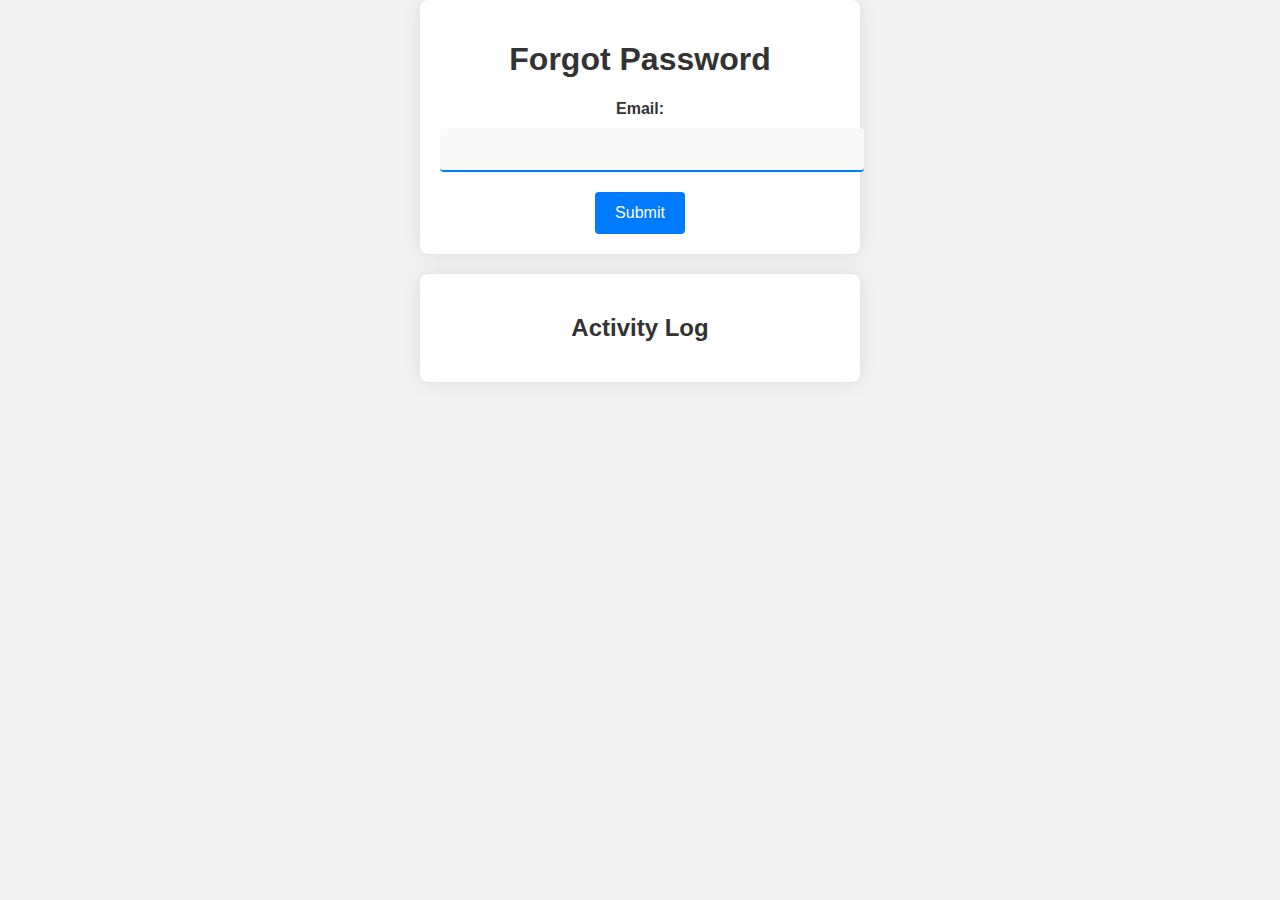
<file: forgot.html>
<!DOCTYPE html>
<html lang="en">
<head>
    <meta charset="UTF-8">
    <title>Forgot Password</title>
    <link rel="stylesheet" href="forgot-password.css">
</head>
<body>
    <div class="container">
        <h1>Forgot Password</h1>
        <form id="forgotPasswordForm">
            <label for="email">Email:</label>
            <input type="email" id="email" name="email" required>
            <button type="submit">Submit</button>
        </form>
    </div>

    <div class="activity-log">
        <h2>Activity Log</h2>
        <ul id="logList">
            
        </ul>
    </div>

    <script src="forgot-password.js"></script>
</body>
</html>
</file>
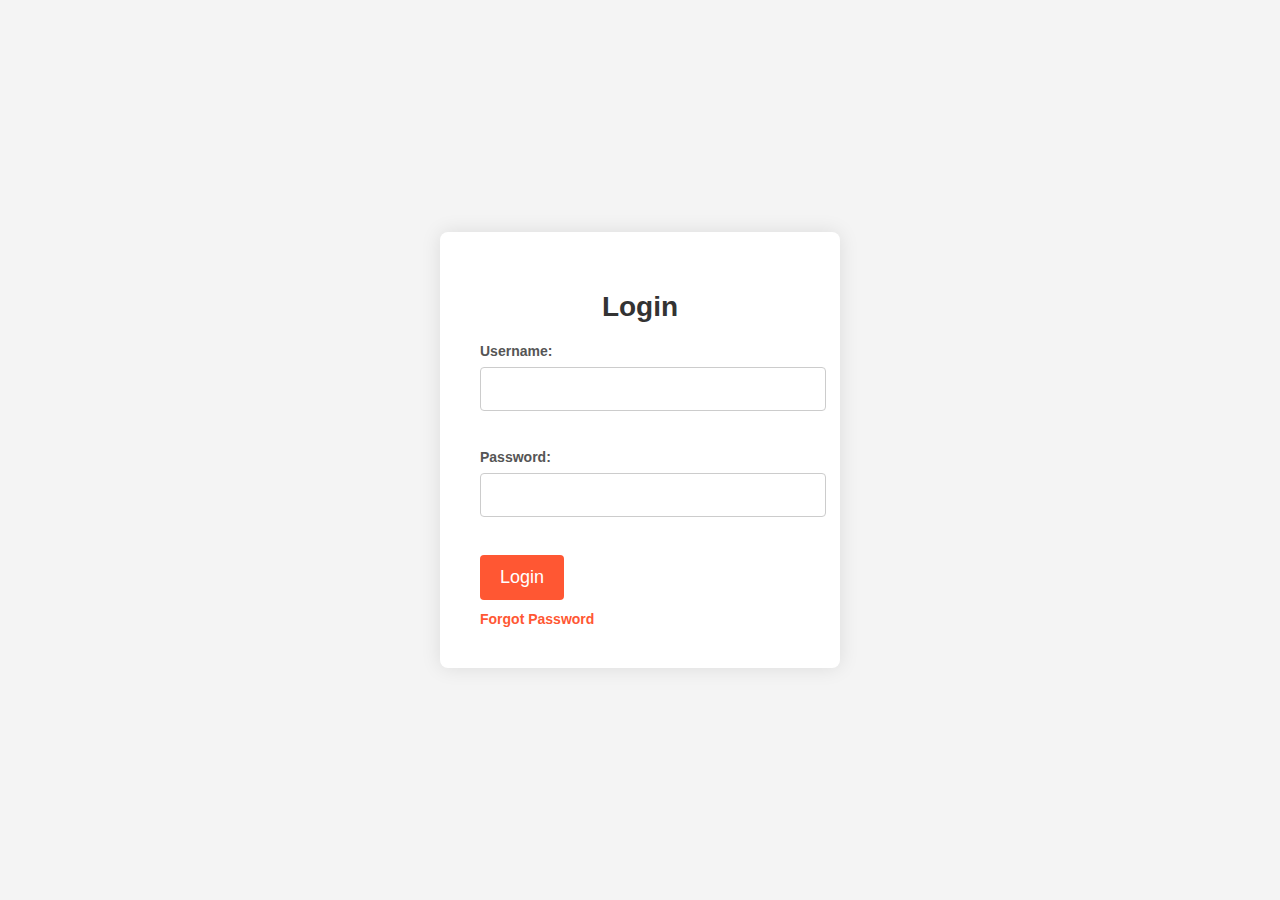
<file: login.html>
<!DOCTYPE html>
<html lang="en">
<head>
    <meta charset="UTF-8">
    <meta name="viewport" content="width=device-width, initial-scale=1.0">
    <title>Login Page</title>
    <link rel="stylesheet" href="login.css">
    <script>
        function login() {
            const username = document.getElementById("username").value;
            const password = document.getElementById("password").value;
            const errorDiv = document.getElementById("error");

            if (username === "user" && password === "password") {
                errorDiv.textContent = "Login successful!";
                errorDiv.style.color = "green";
                window.location.href = "home.html";
            } else {
                errorDiv.textContent = "Invalid username or password. Please try again.";
                errorDiv.style.color = "red";
            }
        }
    </script>
</head>
<body>
    <div class="container">
        <h1>Login</h1>
        <form action="#" onsubmit="return false;">
            <label for="username">Username:</label>
            <input type="text" id="username" name="username" required><br><br>

            <label for="password">Password:</label>
            <input type="password" id="password" name="password" required><br><br>

            <input type="submit" value="Login" onclick="login()">
            <div id="error"></div>

            <a href="forgot.html">Forgot Password</a>
        </form>
    </div>
</body>
</html>
</file>
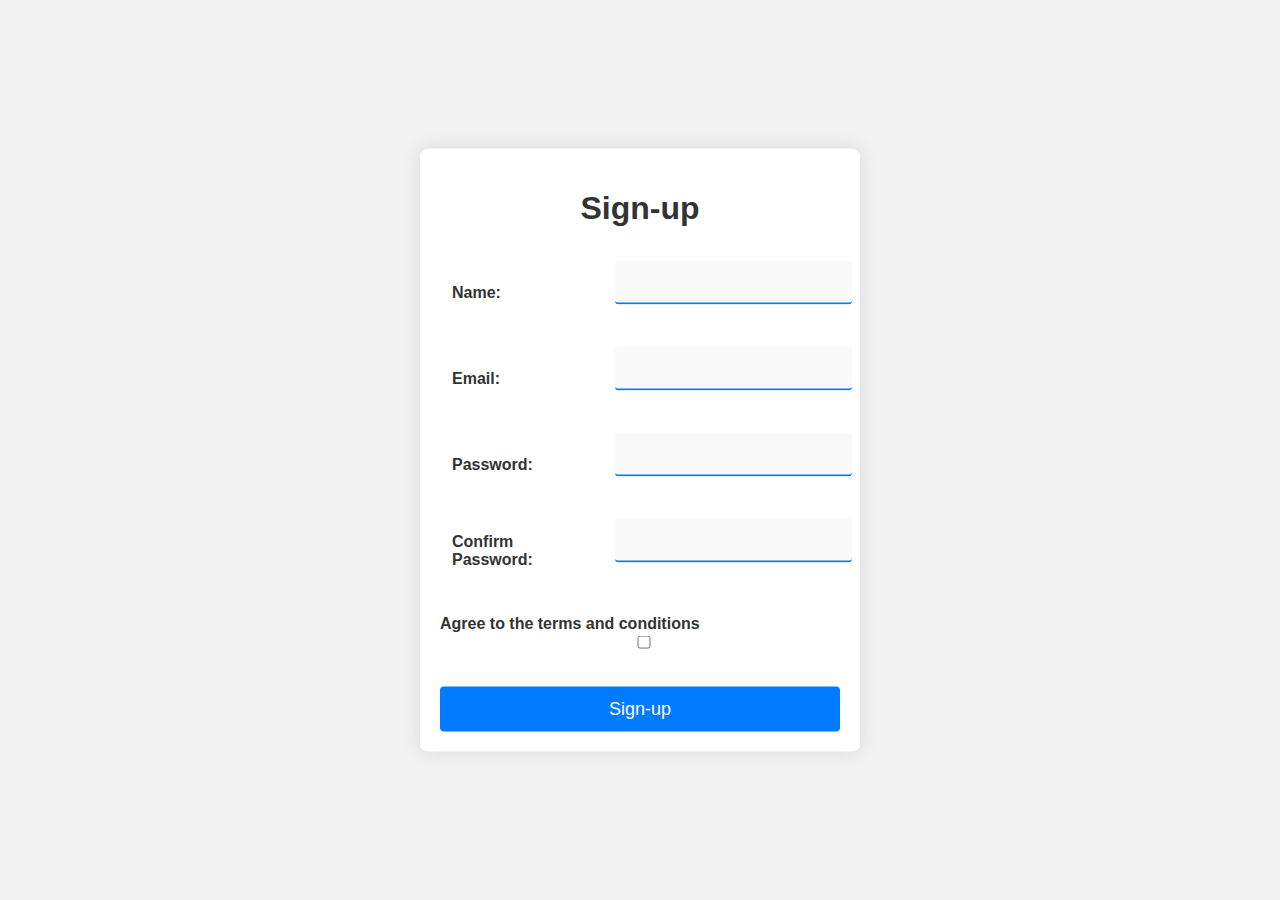
<file: signup.html>
<!DOCTYPE html>
<html lang="en">
<head>
    <link rel="stylesheet" href="signup.css">
</head>
<body>
   <div class="container">
       <h1>Sign-up</h1>
       <form action="home.html" method="get" id="signupForm">
           <table>
               <tr>
                   <td><label for="name">Name:</label></td>
                   <td><input type="text" id="username" name="username" required></td>
               </tr>
               <tr>
                   <td><label for="email">Email:</label></td>
                   <td><input type="email" id="email" name="email" required></td>
               </tr>
               <tr>
                   <td><label for="password">Password:</label></td>
                   <td><input type="password" id="password" name="password" required></td>
               </tr>
               <tr>
                   <td><label for="confirmpassword">Confirm Password:</label></td>
                   <td><input type="password" id="confirmpassword" name="confirmpassword" required></td>
               </tr>
           </table>
           <label for="agreeToTerms">Agree to the terms and conditions</label>
           <input type="checkbox" id="agreeToTerms" name="agreeToTerms" value="yes">
           <br>
           <br>
           <input type="submit" value="Sign-up">
       </form>
   </div>

   <script>
       const form = document.getElementById('signupForm');
       const userData = {
           username: "",
           email: "",
           password: "",
           agreeToTerms: false
       };

       form.addEventListener('submit', function (event) {
           event.preventDefault();
           userData.username = document.getElementById('username').value;
           userData.email = document.getElementById('email').value;
           userData.password = document.getElementById('password').value;
           userData.agreeToTerms = document.getElementById('agreeToTerms').checked;
           console.log(userData);
           form.reset();
       });
   </script>
</body>
</html>
</file>
<file: forgot-password.css>
body {
    font-family: Arial, sans-serif;
    background-color: #f2f2f2;
    margin: 0;
    padding: 0;
}

.container {
    max-width: 400px;
    margin: 0 auto;
    padding: 20px;
    background-color: #fff;
    border-radius: 8px;
    box-shadow: 0 0 20px rgba(0, 0, 0, 0.1);
}

h1 {
    text-align: center;
    color: #333;
}

form {
    text-align: center;
}

label {
    font-weight: bold;
    color: #333;
    display: block;
    margin-bottom: 10px;
}

input[type="email"] {
    width: 100%;
    padding: 12px;
    margin-bottom: 20px;
    border: none;
    border-bottom: 2px solid #007BFF;
    background-color: #f9f9f9;
    border-radius: 4px;
    font-size: 16px;
    color: #333;
    transition: border-bottom 0.3s;
}

input[type="email"]:focus {
    border-bottom: 2px solid #0056b3;
}

button[type="submit"] {
    padding: 12px 20px;
    background-color: #007BFF;
    color: #fff;
    border: none;
    border-radius: 4px;
    cursor: pointer;
    font-size: 16px;
}

.activity-log {
    max-width: 400px;
    margin: 20px auto;
    padding: 20px;
    background-color: #fff;
    border-radius: 8px;
    box-shadow: 0 0 20px rgba(0, 0, 0, 0.1);
}

h2 {
    text-align: center;
    color: #333;
}

#logList {
    list-style: none;
    padding: 0;
}

li {
    margin-bottom: 10px;
}
</file>
<file: login.css>
body {
    font-family: Arial, sans-serif;
    background-color: #f4f4f4;
    margin: 0;
    padding: 0;
    display: flex;
    justify-content: center;
    align-items: center;
    min-height: 100vh;
}

.container {
    background-color: #ffffff;
    border-radius: 8px;
    box-shadow: 0px 0px 20px rgba(0, 0, 0, 0.1);
    text-align: center;
    padding: 40px;
    max-width: 400px;
    width: 100%;
    box-sizing: border-box;
}

h1 {
    color: #333;
    font-size: 28px;
    margin-bottom: 20px;
}

h2 {
    color: #555;
    font-size: 20px;
    margin-bottom: 20px;
}

form {
    text-align: left;
}

label {
    font-weight: bold;
    display: block;
    margin-bottom: 8px;
    color: #555;
    font-size: 14px;
}

input[type="text"],
input[type="password"] {
    width: 100%;
    padding: 12px;
    border: 1px solid #ccc;
    border-radius: 4px;
    margin-bottom: 20px;
    font-size: 16px;
}

input[type="submit"] {
    background-color: #ff5733;
    color: #fff;
    padding: 12px 20px;
    border: none;
    border-radius: 4px;
    font-size: 18px;
    cursor: pointer;
    transition: background-color 0.3s ease;
}

input[type="submit"]:hover {
    background-color: #ff2400;
}

#error {
    color: #ff5733;
    font-weight: bold;
    margin-top: 10px;
    font-size: 14px;
}

a {
    text-decoration: none;
    color: #ff5733;
    font-weight: bold;
    font-size: 14px;
}

a:hover {
    text-decoration: underline;
}
</file>
<file: signup.css>
body, html {
    margin: 0;
    padding: 0;
    font-family: Arial, sans-serif;
    background-color: #f2f2f2;
}

.container {
    max-width: 400px;
    margin: 0 auto;
    padding: 20px;
    background-color: #fff;
    border-radius: 8px;
    box-shadow: 0 0 20px rgba(0, 0, 0, 0.1);
}

h1 {
    text-align: center;
    color: #333;
}

table {
    width: 100%;
    margin-bottom: 20px;
}

table td {
    padding: 10px;
}

label {
    font-weight: bold;
    color: #333;
}

input[type="text"],
input[type="email"],
input[type="password"],
input[type="checkbox"] {
    width: 100%;
    padding: 12px;
    margin-bottom: 20px;
    border: none;
    border-bottom: 2px solid #007BFF;
    background-color: #f9f9f9;
    border-radius: 4px;
    font-size: 16px;
    color: #333;
    transition: border-bottom 0.3s;
}

input[type="text"]:focus,
input[type="email"]:focus,
input[type="password"]:focus {
    border-bottom: 2px solid #0056b3;
}

input[type="checkbox"] {
    margin-right: 10px;
}

input[type="submit"] {
    width: 100%;
    padding: 12px;
    background-color: #007BFF;
    color: #fff;
    border: none;
    border-radius: 4px;
    cursor: pointer;
    font-size: 18px;
    transition: background-color 0.3s;
}

input[type="submit"]:hover {
    background-color: #0056b3;
}

.container {
    position: absolute;
    top: 50%;
    left: 50%;
    transform: translate(-50%, -50%);
}
</file>
